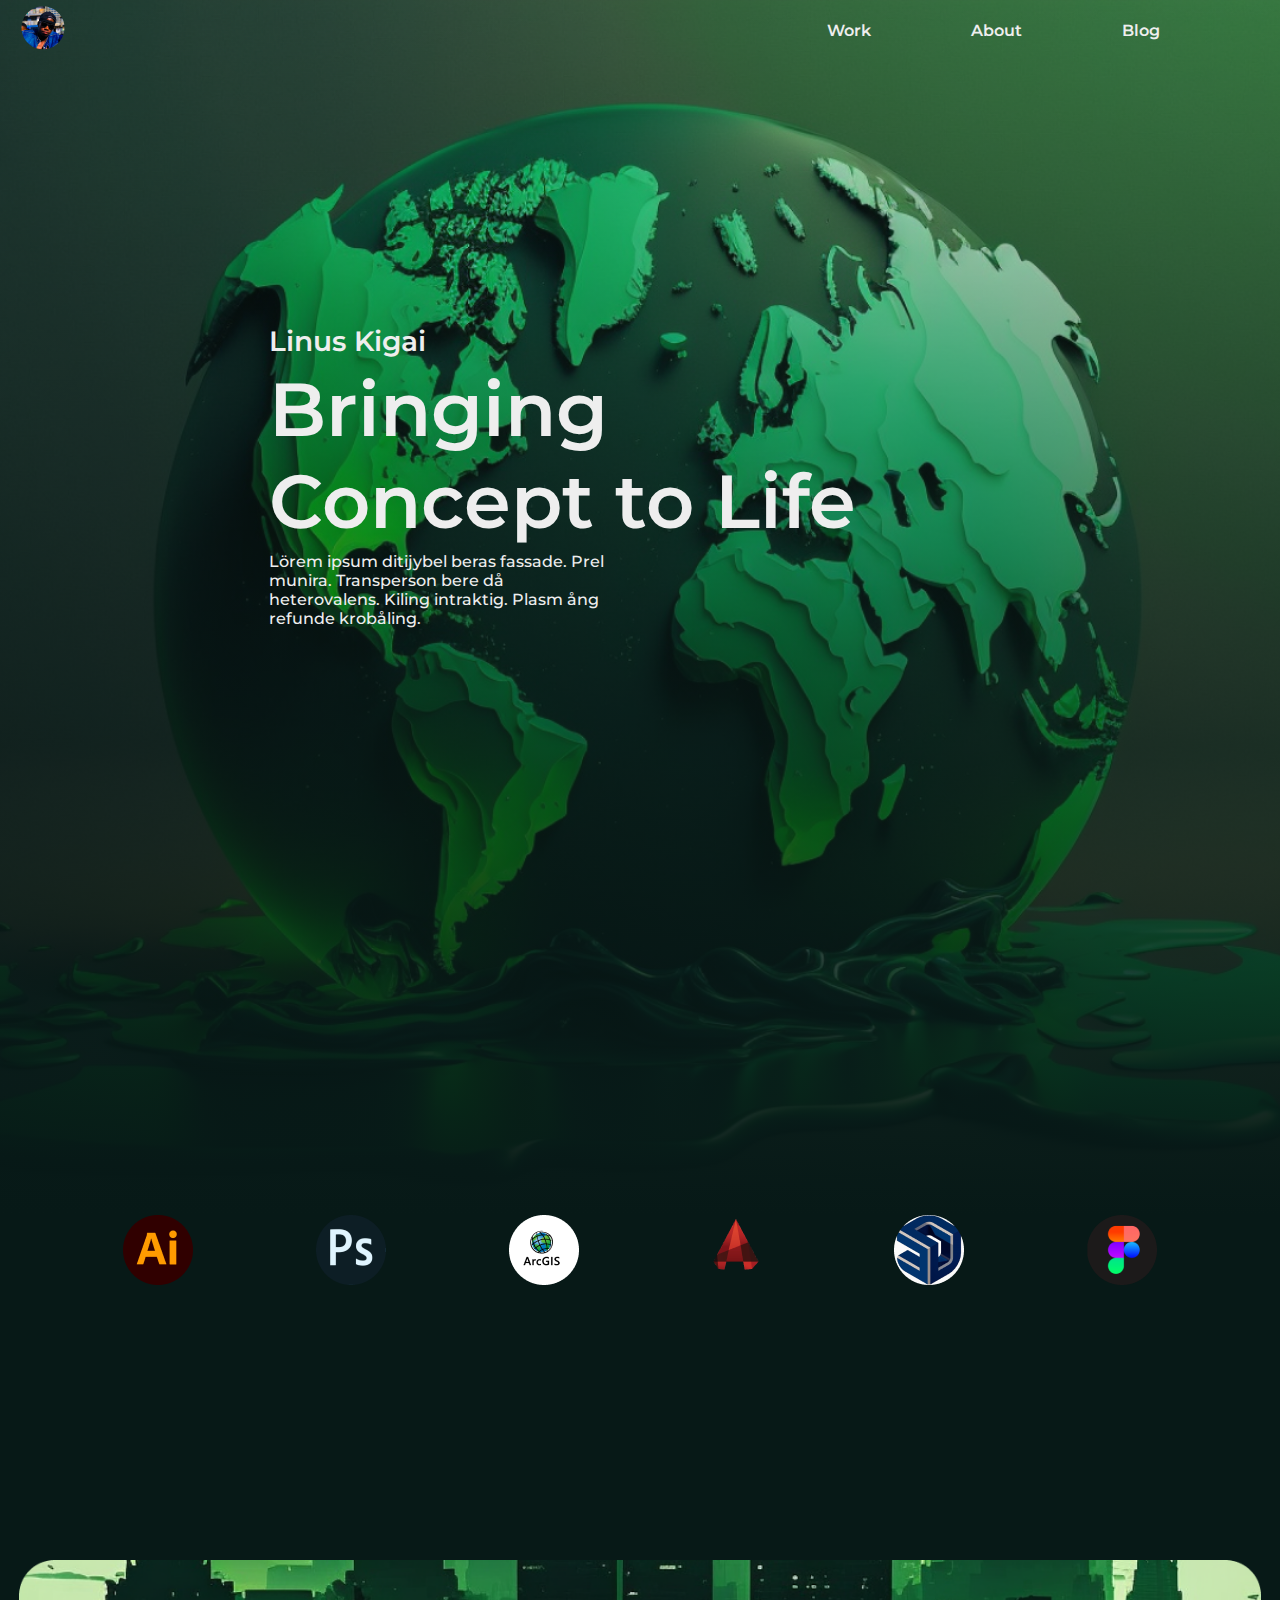
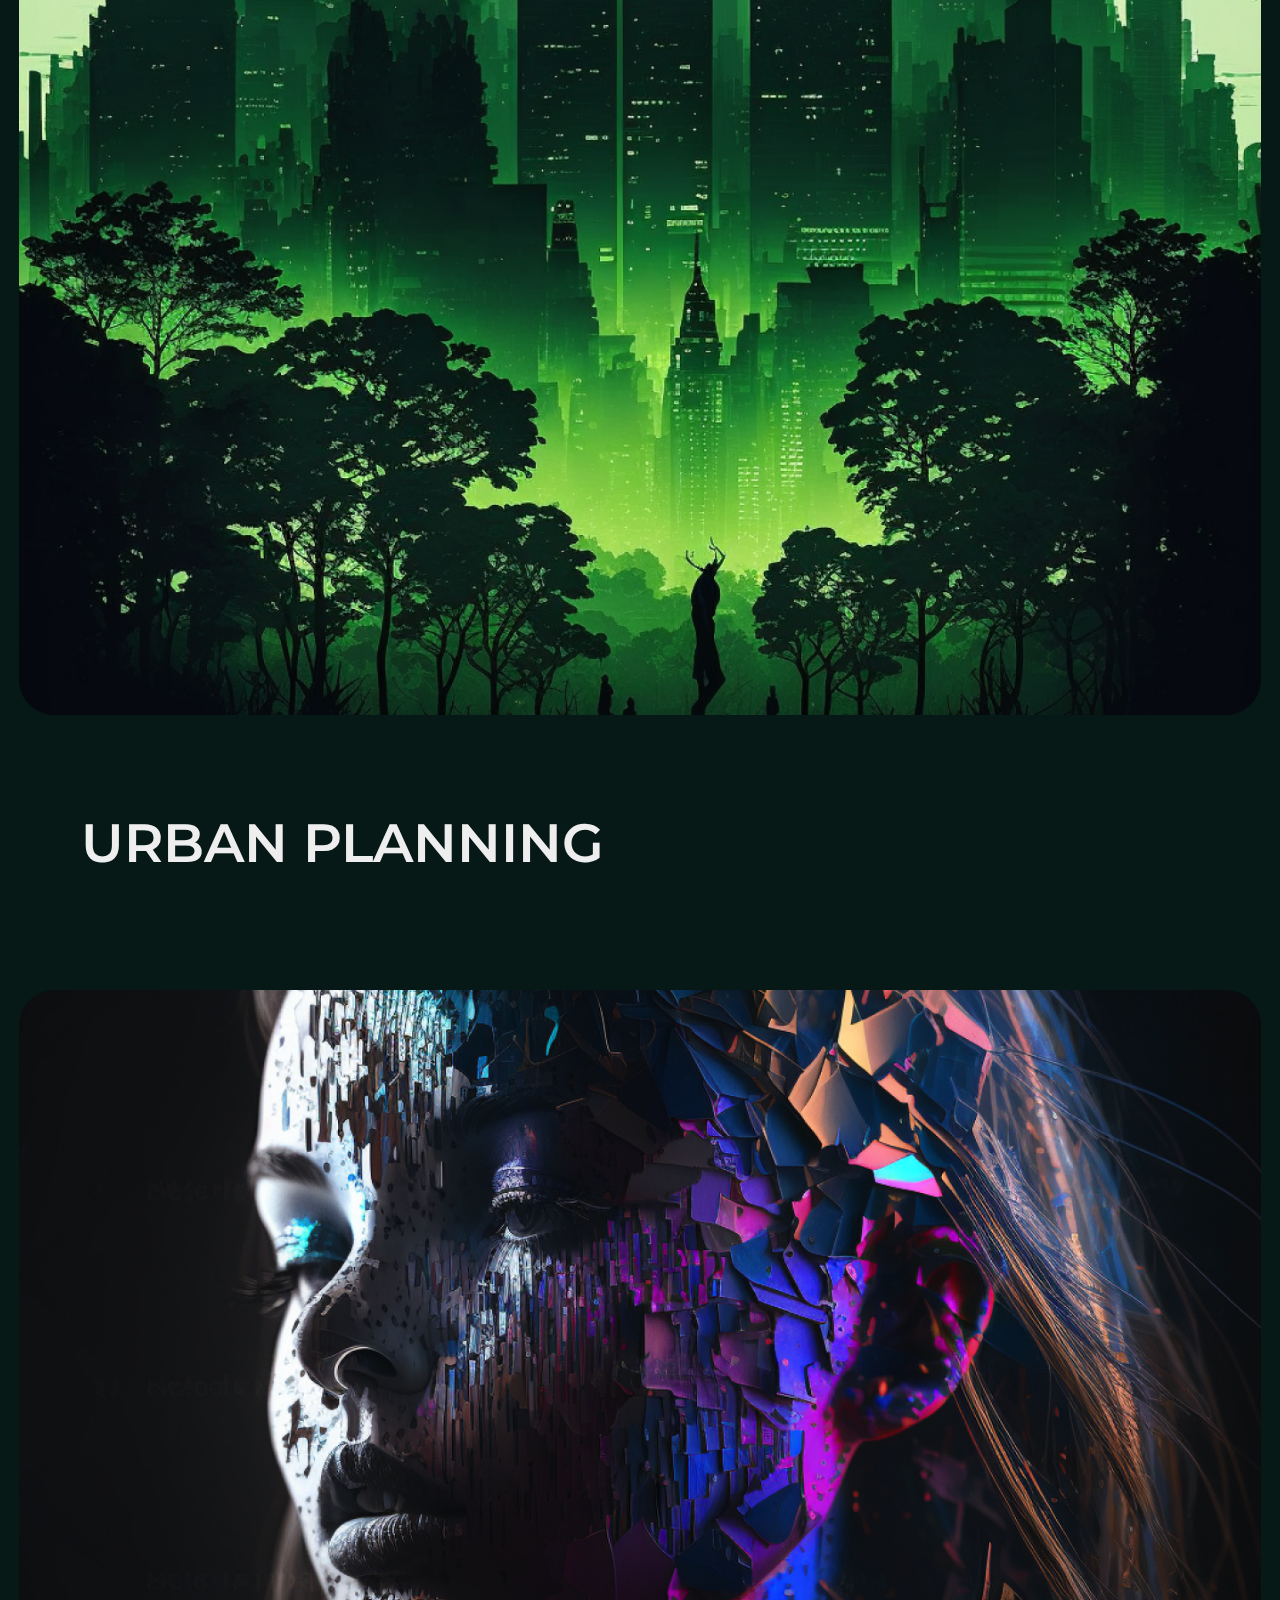
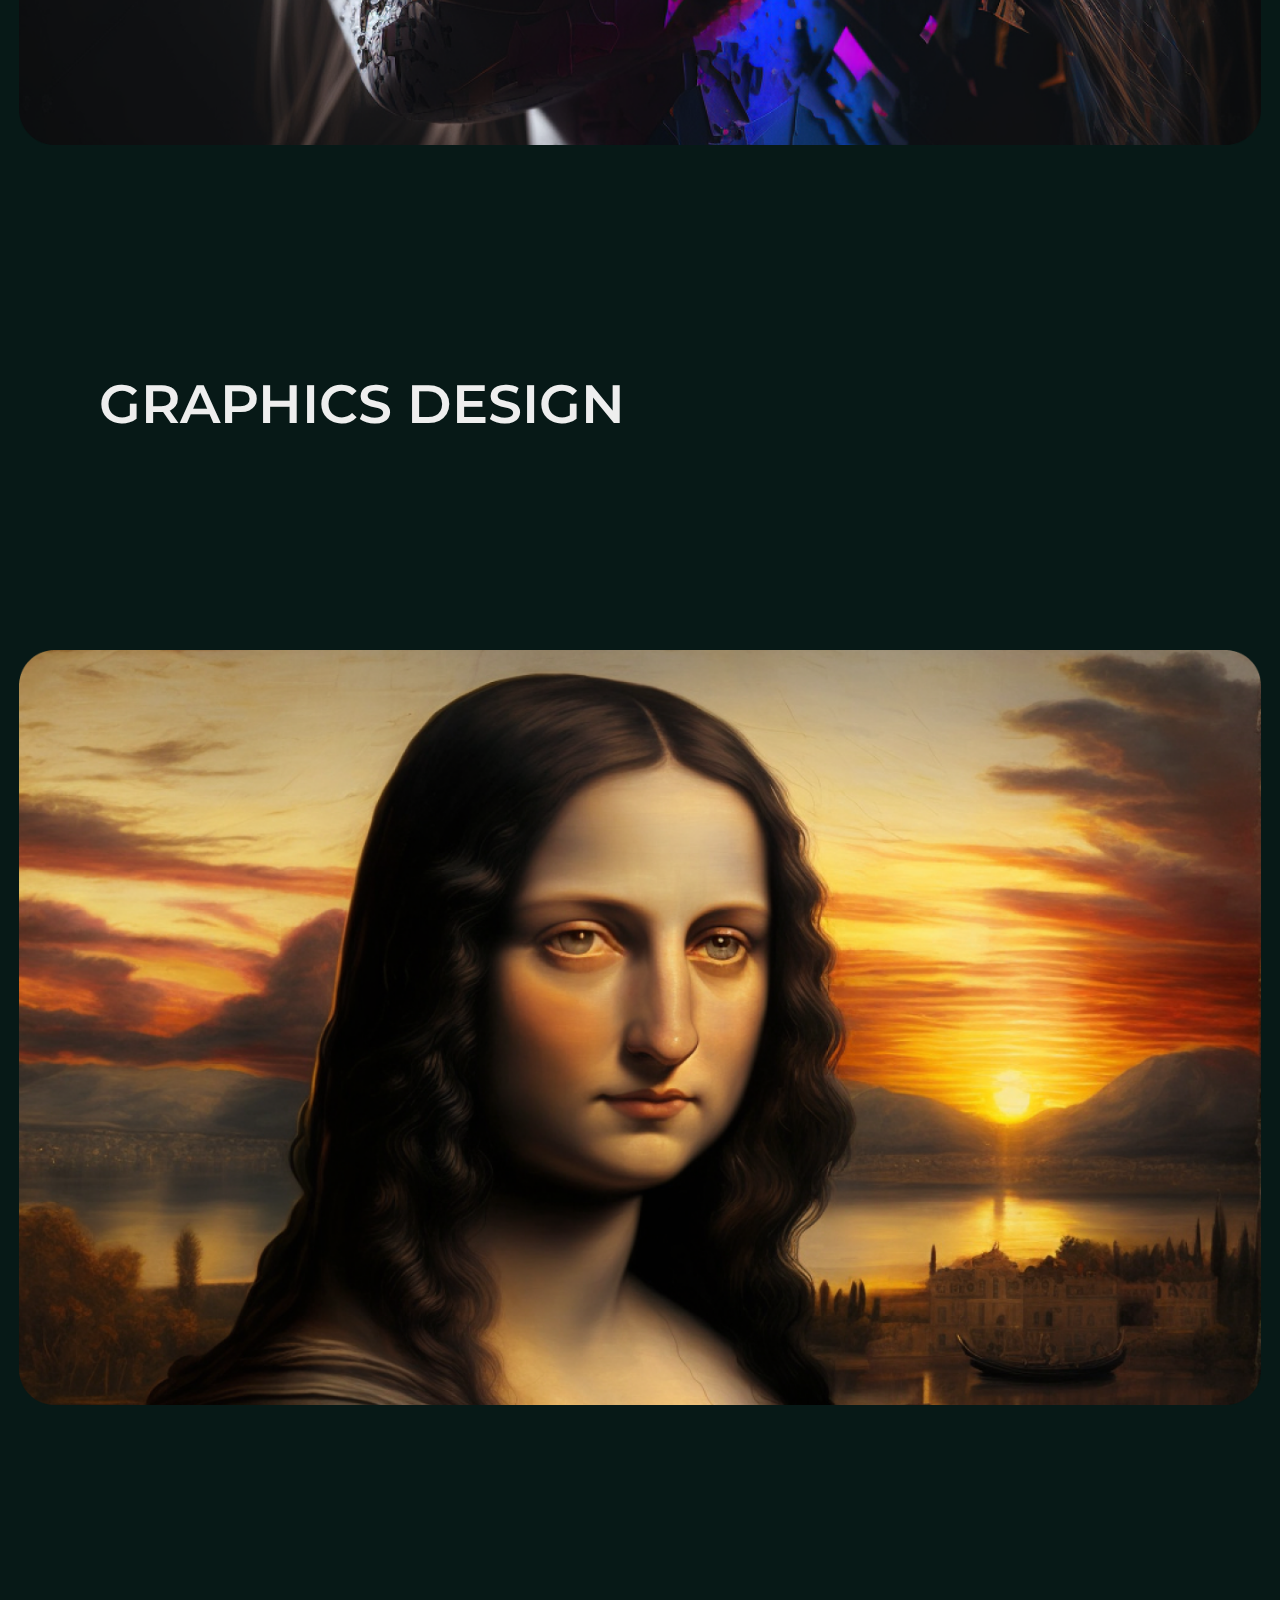
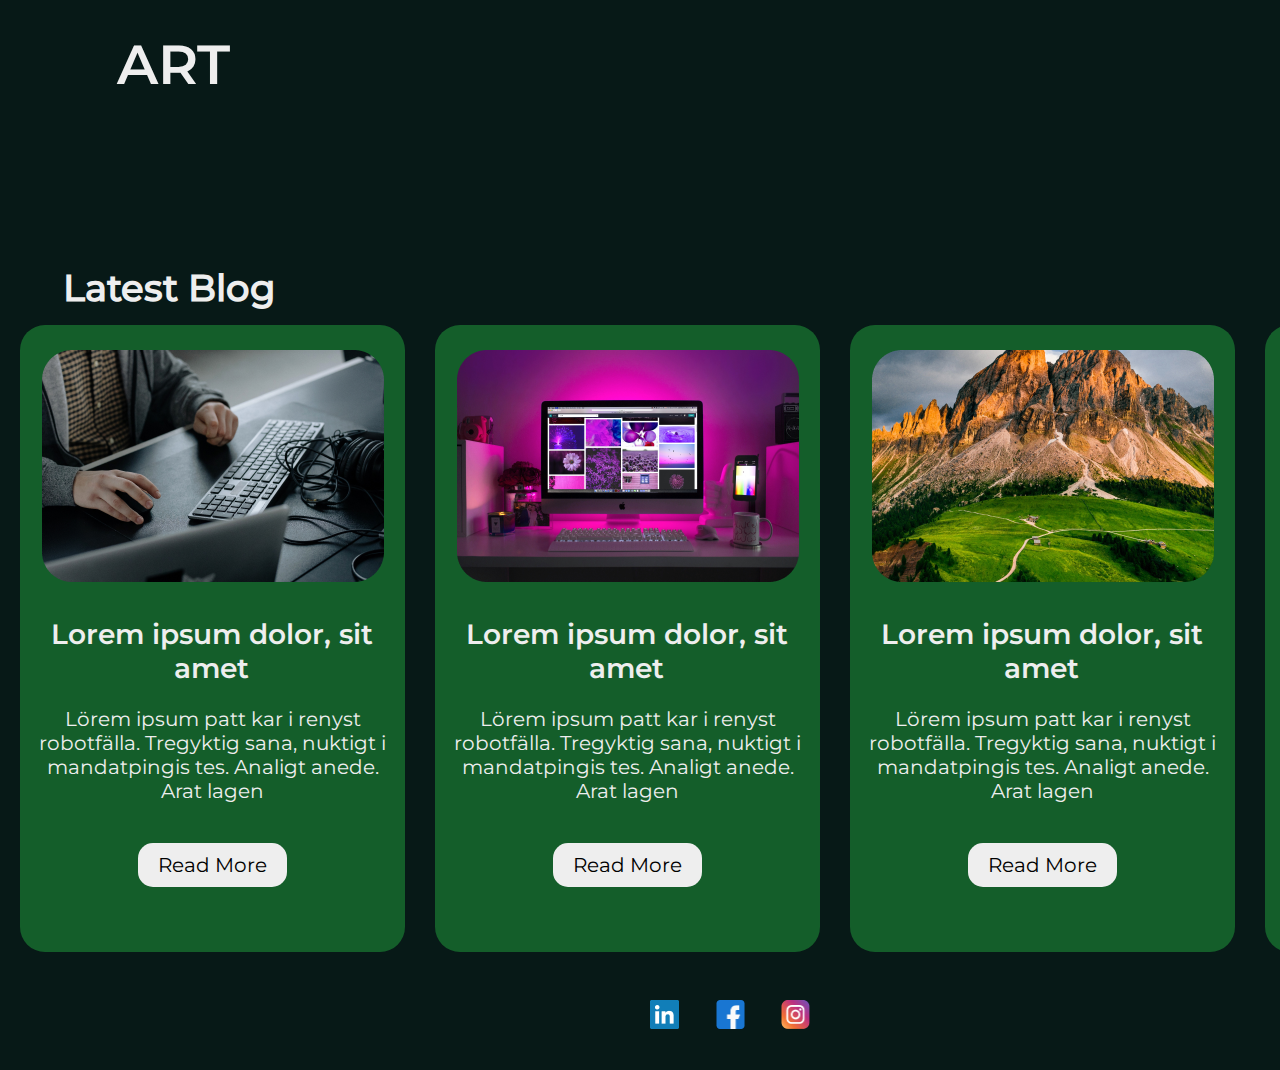
<file: index.html>
<!DOCTYPE html>
<html lang="en">

<head>
    <meta charset="UTF-8">
    <meta name="viewport" content="width=device-width, initial-scale=1.0">
    <link rel="stylesheet" href="CSS/style.css">
    <title>Simple website design</title>
</head>

<body>
    <!-- header -->
    <header class="header">
        <div class="div__logo">
            <img src="storage/img/photo.png">
        </div>
        <div class="div__menu">
            <ul class="ul__menu">
                <li><a href="#sobre_work_xd">Work</a></li>
                <li><a href="#lastest">About</a></li>
                <li><a href="views/blog.html" target="_blank">Blog</a></li>
            </ul>
        </div>
    </header>
    <!-- main -->
    <main class="main">
        <section class="section__home">
            <article class="article__home">
                <span>Linus Kigai</span>
                <h1>Bringing Concept to Life</h1>
                <p>Lörem ipsum ditijybel beras fassade. Prel munira. Transperson bere då heterovalens. Kiling intraktig.
                    Plasm ång refunde krobåling. </p>
            </article>
        </section>
        <section class="section__icon">
            <img src="storage/img/icon1.png">
            <img src="storage/img/icon2.png">
            <img src="storage/img/icon3.png">
            <img src="storage/img/icon4.png">
            <img src="storage/img/icon5.png">
            <img src="storage/img/icon6.png">
        </section>
    <div class="PRINCIPAL">  
        <section id="sobre_work_xd">
            <div class="my_about1">
                <h1 class="foto1">URBAN PLANNING</h1>
            </div>
            <div class="my_about2">
                <h1 class="foto2">GRAPHICS DESIGN</h1>
            </div>
            <div class="my_about3">
                <h1 class="foto3">ART</h1>
            </div>
        </section>
    </div>   
    <!--Carrusel Decoration-->
    <div class="div_lastest">
        <h6 id="lastest">Latest Blog</h6>
    </div>
    <div class="carrusel_contenedor">
        <div class="carrusel">
            <div class="div_elemento_imagen">
                <img src="../miweb/storage/img/Rectangle14.png">
                <div class="div_contenido">
                    <h3>Lorem ipsum dolor, sit amet</h3>
                    <p>Lörem ipsum patt kar i renyst robotfälla. Tregyktig  sana, nuktigt i mandatpingis tes. Analigt anede. Arat lagen</p>
                    <div class="boton">Read More</div>
                </div>
            </div>
            <div class="div_elemento_imagen">
                <img src="../miweb/storage/img/Rectangle10.png">
                <div class="div_contenido">
                    <h3>Lorem ipsum dolor, sit amet</h3>
                    <p>Lörem ipsum patt kar i renyst robotfälla. Tregyktig  sana, nuktigt i mandatpingis tes. Analigt anede. Arat lagen</p>
                    <div class="boton">Read More</div>
                </div>
            </div>
            <div class="div_elemento_imagen">
                <img src="../miweb/storage/img/Rectangle11.png">
                <div class="div_contenido">
                    <h3>Lorem ipsum dolor, sit amet</h3>
                    <p>Lörem ipsum patt kar i renyst robotfälla. Tregyktig  sana, nuktigt i mandatpingis tes. Analigt anede. Arat lagen</p>
                    <div class="boton">Read More</div>
                </div>
            </div>
            <div class="div_elemento_imagen">
                <img src="../miweb/storage/img/Rectangle12.png">
                <div class="div_contenido">
                    <h3>Lorem ipsum dolor, sit amet</h3>
                    <p>Lörem ipsum patt kar i renyst robotfälla. Tregyktig  sana, nuktigt i mandatpingis tes. Analigt anede. Arat lagen</p>
                    <div class="boton">Read More</div>
                </div>
            </div>
            <div class="div_elemento_imagen">
                <img src="../miweb/storage/img/Rectangle13.png">
                <div class="div_contenido">
                    <h3>Lorem ipsum dolor, sit amet</h3>
                    <p>Lörem ipsum patt kar i renyst robotfälla. Tregyktig  sana, nuktigt i mandatpingis tes. Analigt anede. Arat lagen</p>
                    <div class="boton">Read More</div>
                </div>
            </div>
        </div>
    </div>
    <div class="redes_sociales">
        <a href="https://co.linkedin.com/" target="_blank">
            <img src="storage/img/linkedlin.png">
        </a>
        <a href="https://www.facebook.com/?locale=es_LA" target="_blank">
            <img src="storage/img/fcebook.png">
        </a>    
        <a href="https://www.instagram.com/?hl=es" target="_blank">
            <img src="storage/img/instagram.png">
        </a>
    </div>
    </main>
    <footer>

    </footer>
</body>

</html>
</file>
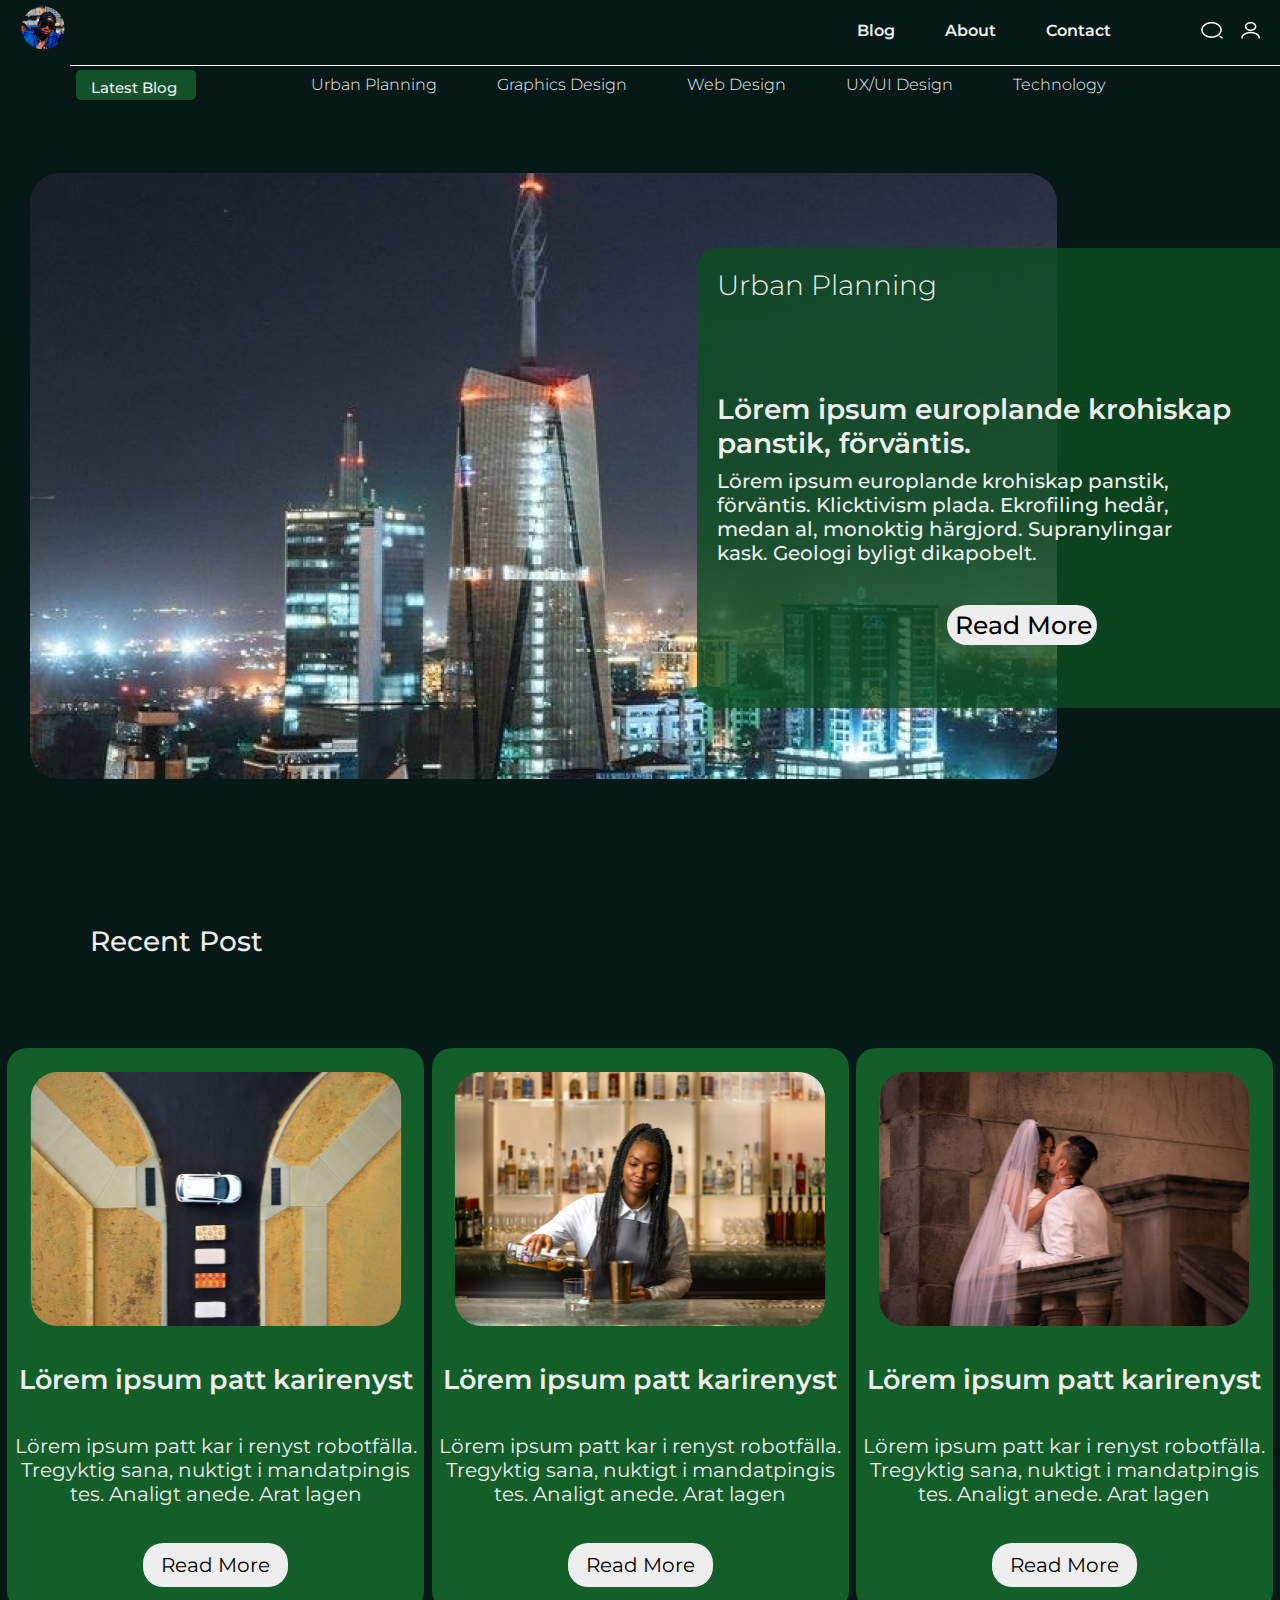
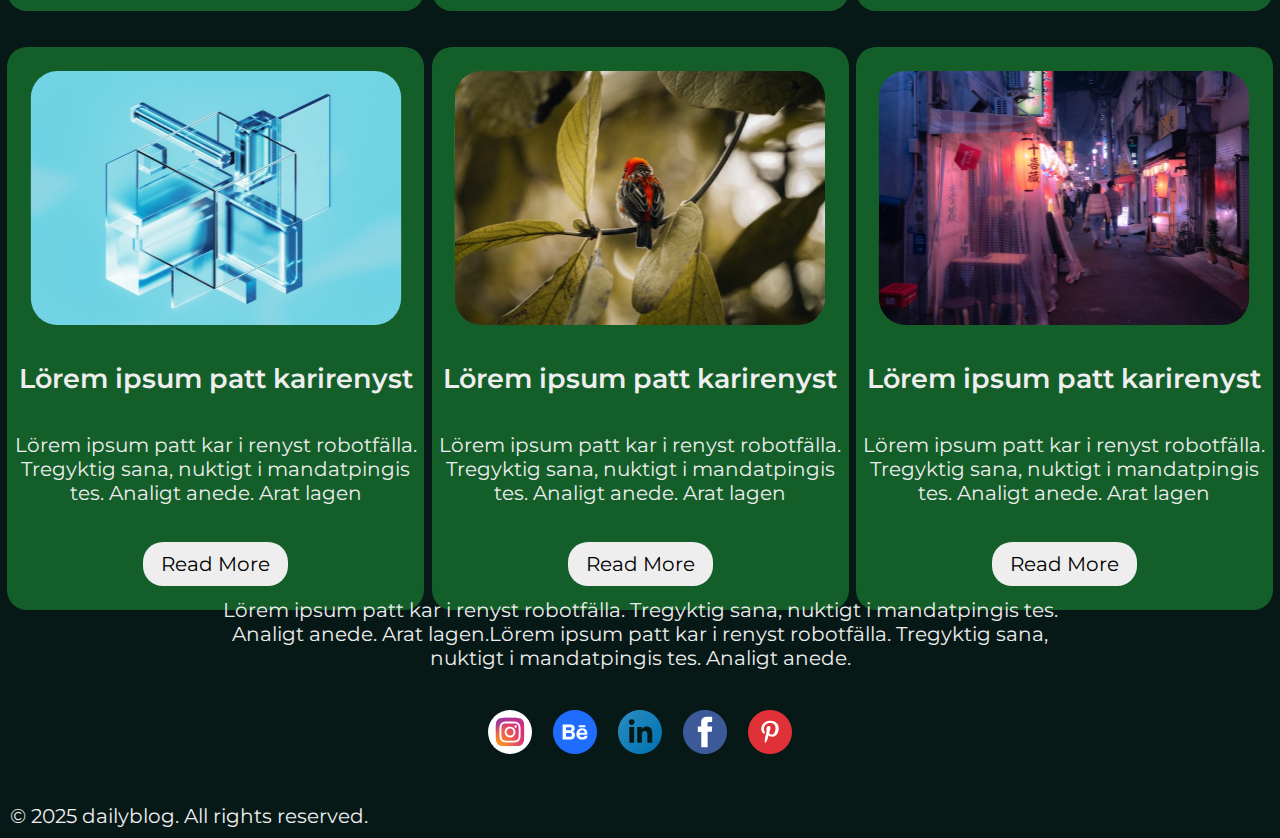
<file: views/blog.html>
<!DOCTYPE html>
<html lang="en">
<head>
    <meta charset="UTF-8">
    <meta name="viewport" content="width=device-width, initial-scale=1.0">
    <link rel="stylesheet" href="../CSS/style2.css">
    <title>Blog</title>
</head>
<body>
    <!-- header -->
     <header class="header-dos">
        <div class="logo-2">
            <img src="../storage/img/photo.png">
        </div>
        <div class="div_menu_dos">
            <ul class="ul_menu_dos">
                <li>Blog</li>
                <li>About</li>
                <li>Contact</li>
            </ul>
        </div>
        <div class="encabezado">
            <img src="../storage/img/lupa.png">
            <img src="../storage/img/personita.png">
        </div>
    </header>
    <section class="section_opciones">
        <div class="imagen_linea">
            <img src="../storage/img/Line.png">
        </div>
        <section class="section_menu">  
                <div class="menu_link">
                    <a href="../index.html" target="_blank">Latest Blog</a>       
                </div>
                <div class="div_menu_blog">
                    <ul class="ul__menu">
                        <li>Urban Planning</li>
                        <li>Graphics Design</li>
                        <li>Web Design</li>
                        <li>UX/UI Design</li>
                        <li>Technology</li>
                    </ul>
                </div> 
        </section>           
    </section>
    <!-- Seccion main -->
     <main class="main_blog">
        <div class="imagen_main">
            <img src="../storage/img/Rectangle 13.png">
        </div>
        <article class="section_article_dos">
        <div class="div_del_menu">
            <span>Urban Planning</span>
            <h2>Lörem ipsum europlande krohiskap panstik, förväntis.</h2>
            <p>Lörem ipsum europlande krohiskap panstik, förväntis. Klicktivism plada. Ekrofiling hedår, medan al, monoktig härgjord. Supranylingar kask. Geologi byligt dikapobelt. </p>
            <div class="div_leer">
                <p>Read More</p>
            </div>
        </div>
        </article>
     </main>
     <!--Recent post -->
     <div class="recent_post">
        Recent Post
    </div>
      <section id="section_post">
        <div class="div_clasita1">
            <img src="../storage/img/Rectangle 19.svg">
            <h1>Lörem ipsum patt karirenyst</h1>
            <p>Lörem ipsum patt kar i renyst robotfälla. Tregyktig  sana, nuktigt i mandatpingis tes. Analigt anede. Arat lagen</p>
            <a href="#">Read More</a>
        </div>
        <div class="div_clasita2">
            <img src="../storage/img/Rectangle 19 (1).svg">
            <h1>Lörem ipsum patt karirenyst</h1>
            <p>Lörem ipsum patt kar i renyst robotfälla. Tregyktig  sana, nuktigt i mandatpingis tes. Analigt anede. Arat lagen</p>
            <a href="#">Read More</a>
        </div>
        <div class="div_clasita3">
            <img src="../storage/img/Rectangle 19 (2).svg">
            <h1>Lörem ipsum patt karirenyst</h1>
            <p>Lörem ipsum patt kar i renyst robotfälla. Tregyktig  sana, nuktigt i mandatpingis tes. Analigt anede. Arat lagen</p>
            <a href="#">Read More</a>
        </div>
        <div class="div_clasita4">
            <img src="../storage/img/Rectangle 19 (3).svg">
            <h1>Lörem ipsum patt karirenyst</h1>
            <p>Lörem ipsum patt kar i renyst robotfälla. Tregyktig  sana, nuktigt i mandatpingis tes. Analigt anede. Arat lagen</p>
            <a href="#">Read More</a>
        </div>
        <div class="div_clasita5">
            <img src="../storage/img/Rectangle 19 (4).svg">
            <h1>Lörem ipsum patt karirenyst</h1>
            <p>Lörem ipsum patt kar i renyst robotfälla. Tregyktig  sana, nuktigt i mandatpingis tes. Analigt anede. Arat lagen</p>
            <a href="#">Read More</a>
        </div>
        <div class="div_clasita6">
            <img src="../storage/img/Rectangle 19 (5).svg">
            <h1>Lörem ipsum patt karirenyst</h1>
            <p>Lörem ipsum patt kar i renyst robotfälla. Tregyktig  sana, nuktigt i mandatpingis tes. Analigt anede. Arat lagen</p>
            <a href="#">Read More</a>
        </div>
      </section>
      <div class="div_final">
        <div class="div_titulo_final">
            <h3>daily blog</h3>
        </div>
        <div class="div_parrafo_final">
            <p>Lörem ipsum patt kar i renyst robotfälla. Tregyktig  sana, nuktigt i mandatpingis tes. Analigt anede. Arat lagen.Lörem ipsum patt kar i renyst robotfälla. Tregyktig  sana, nuktigt i mandatpingis tes. Analigt anede. </p>
        </div>
        <div class="div_redes_sociales">
            <a href="#">
                <img src="../storage/img/instagram1.svg">
            </a>
            <a href="#">
                <img src="../storage/img/Group 22.svg">
            </a>
            <a href="#">
                <img src="../storage/img/linkeding.svg">
            </a>
            <a href="#">
                <img src="../storage/img/facebook.svg">
            </a>
            <a href="#">
                <img src="../storage/img/pinterest.svg">
            </a>
        </div>
      </div>
      <div class="div_creditos">
        <p>© 2025 dailyblog. All rights reserved.</p>
    </div>
</body>
</html>

<!-- partes echas por manuel :D -->
</file>
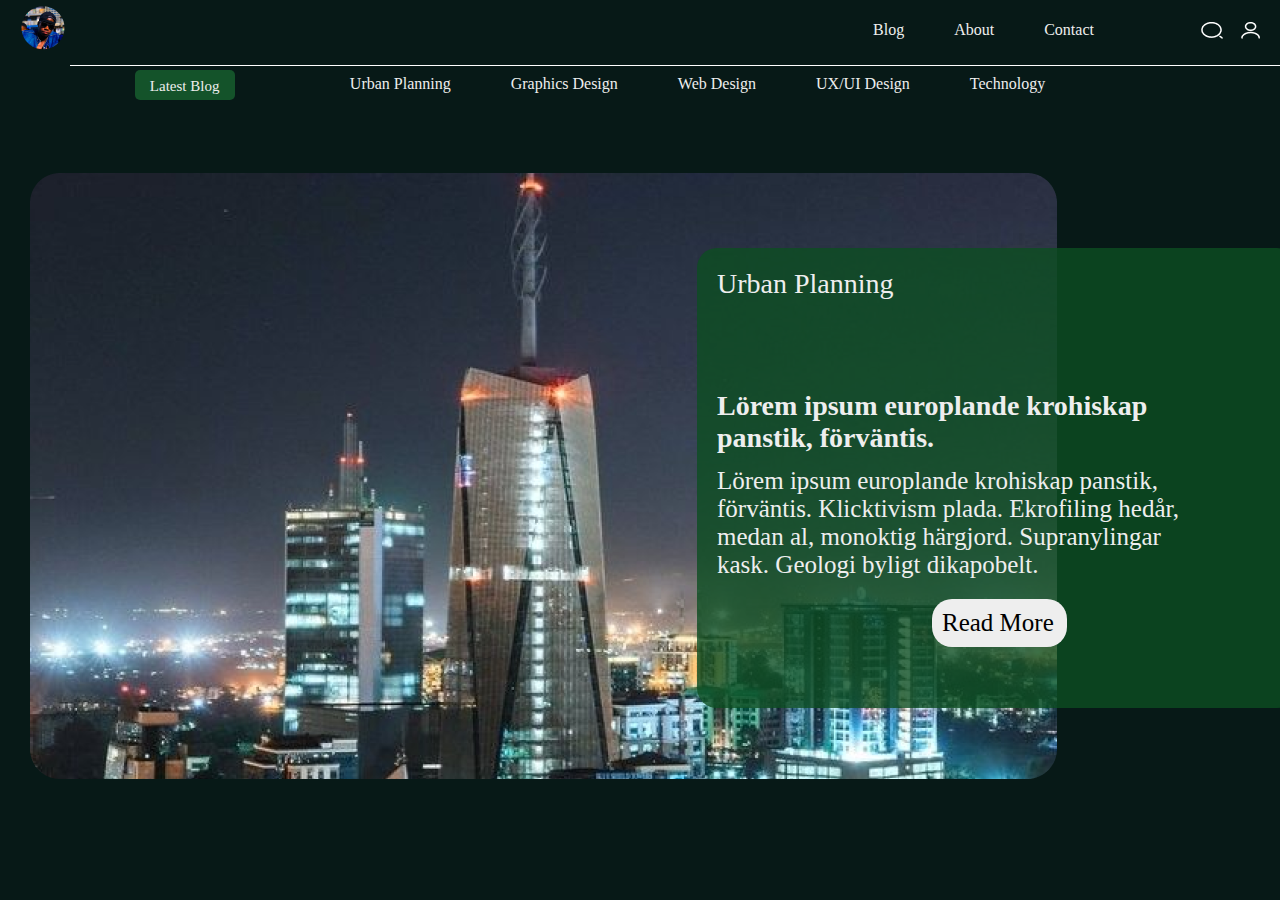
<file: miweb/views/blog.html>
<!DOCTYPE html>
<html lang="en">
<head>
    <meta charset="UTF-8">
    <meta name="viewport" content="width=device-width, initial-scale=1.0">
    <link rel="stylesheet" href="../CSS/style2.css">
    <title>Blog</title>
</head>
<body>
    <!-- header -->
     <header class="header-dos">
        <div class="logo-2">
            <img src="../storage/img/photo.png">
        </div>
        <div class="div_menu_dos">
            <ul class="ul_menu_dos">
                <li>Blog</li>
                <li>About</li>
                <li>Contact</li>
            </ul>
        </div>
        <div class="encabezado">
            <img src="../storage/img/lupa.png">
            <img src="../storage/img/personita.png">
        </div>
    </header>
    <section class="section_opciones">
        <div class="imagen_linea">
            <img src="../storage/img/Line.png">
        </div>
        <section class="section_menu">  
                <div class="menu_link">
                    <a href="../index.html" target="_blank">Latest Blog</a>       
                </div>
                <div class="div_menu_blog">
                    <ul class="ul__menu">
                        <li>Urban Planning</li>
                        <li>Graphics Design</li>
                        <li>Web Design</li>
                        <li>UX/UI Design</li>
                        <li>Technology</li>
                    </ul>
                </div> 
        </section>           
    </section>
    <!-- Seccion main -->
     <main class="main_blog">
        <div class="imagen_main">
            <img src="../storage/img/Rectangle 13.png">
        </div>
        <article class="section_article_dos">
        <div class="div_del_menu">
            <span>Urban Planning</span>
            <h2>Lörem ipsum europlande krohiskap panstik, förväntis.</h2>
            <p>Lörem ipsum europlande krohiskap panstik, förväntis. Klicktivism plada. Ekrofiling hedår, medan al, monoktig härgjord. Supranylingar kask. Geologi byligt dikapobelt. </p>
            <div class="div_leer">
                <p>Read More</p>
            </div>
        </div>
        </article>
     </main>
</body>
</html>
</file>
<file: CSS/style.css>
@import url('variables.css');
*{
    padding: 0;
    margin: 0;
    box-sizing: border-box;
}

body{
    background: #071917;
}

/********** header ******************/
.header {
    /* background: orange; */
    /* padding: 15px; */
    display: flex;
    justify-content: space-between;
    align-items: center;
    position: absolute;
    width: 100%;
    padding-left: 20px;
    padding-right: 20px;
    padding-top: 5px;
}
.div__logo {
    /* background: blue; */
    /* padding: 15px; */
}
.div__menu {
    /* background: green; */
    /* padding: 15px; */
}
.ul__menu {
    /* background: violet; */
    /* padding: 15px; */
    display: flex;
    gap: 100px;
    padding-right: 100px;
    color: var(--font-color-1);
}
.ul__menu li{
    list-style: none;
    font-family: "Montserrat-SemiBold";
}
.ul__menu li a{
    color: var(--font-color-1);
    text-decoration: none;
}

/********** main ******************/
.main {
    /* background: red; */
    /* padding: 20px; */
}
.section__home {
    background-image: linear-gradient(var(--color-gradient-1), var(--color-gradient-2) 100%), var(--banner-1);
    background-size: cover;
    background-position: center;
    background-repeat: no-repeat;
    height: 135svh;
    /* padding: 20px; */
}
.article__home {
    /* background: green; */
    /* padding: 20px; */
    width: 626px;
    height: 360px;
    position: relative;
    left: 21svw;
    top: 36svh;
    display: flex;
    flex-direction: column;
    gap: 5px;
    color: var(--font-color-1);
    
}
.article__home span{
    font-size: 28px;
    font-family: "Montserrat-SemiBold";
}
.article__home h1{
    font-size: 75px;
    font-family: "Montserrat-SemiBold";

}
.article__home p{
    /* background: red; */
    width: 340px;
    font-family: "Montserrat-Medium";
}
/************* section menu **********************/

.section__icon{
    background: #071917;
    display: flex;
    justify-content: space-evenly;
}

.section__icon img{
    /* background: violet; */
}


/************** version movil **********************/
@media (max-width: 960px) {
    .header{
        /* background: red; */
        padding: 15px;
    }
    .ul__menu{
        gap: 15px;
        padding-right: 15px;
    }
    .section__home{
        display: flex;
        justify-content: space-around;
    }
    .article__home{
        left: 0;
    }
    .article__home span{
        /* font-size: 1px; */
    }
    .article__home h1{
        font-size: 70px;
    }
    .article__home p{

    }
    .section__icon{
        justify-content: space-around;
    }
    .section__icon img{
        width: 45px;
        height: 45px;
        object-fit: contain;
    }
}

@media (max-width: 576px) {
    .header{
        /* background: blue; */
        justify-content: normal;
    }
    .div__logo{
        flex: 1;
        /* background: red; */
    }
    .div__menu{
        width: 100%;
        /* background: violet; */
    }
    .ul__menu{
        display: flex;
        justify-content: center;
        padding-right: 0;
    }
    .article__home{
        top: 25svh;
    }
    .article__home h1{
        font-size: 60px;
    }
    .section__home{
        display: flex;
        justify-content: normal;
        padding-left: 15px;
        padding-right: 15px;
        height: 95svh;
    }
}

/* Seccion de About */
.my_about1{
    background-image: var(--banner-2);
    background-size: 97% auto;
    /* height: 80vh;
    width: 100%; */
    /* object-fit: contain; */
    background-position: center;
    background-repeat: no-repeat;
    height: 145svh;
    /* background: aqua; */
    /* padding: 20px; */

}

.foto1{
    font-size: 54px;
    font-family: "Montserrat-SemiBold";
    width: 800px;
    height: 360px;
    position: relative;
    top: 125svh;
    left: 9svh;
    display: flex;
    flex-direction: column;
    gap: 5px;
    color: var(--font-color-1);
}


.my_about2{
    background-image: var(--banner-3);
    background-size: 97% auto;
    /* height: 80vh;
    width: 100%; */
    object-fit: contain;
    background-position: top center;
    background-repeat: no-repeat;
    height: 140svh;
    
    /* padding: 500px; */
}

.foto2{
    font-size: 54px;
    font-family: "Montserrat-SemiBold";
    width: 800px;
    height: 360px;
    position: relative;
    top: 109svh;
    left: 11svh;
    display: flex;
    flex-direction: column;
    gap: 5px;
    color: var(--font-color-1);
}

.my_about3{
    background-image: var(--banner-4);
    background-size: 97% auto;
    /* height: 80vh;
    width: 100%; */
    object-fit: contain;
    background-position: top center;
    background-repeat: no-repeat;
    height: 135svh; 
}

.foto3{
    font-size: 55px;
    font-family: "Montserrat-SemiBold";
    width: 800px;
    height: 360px;
    position: relative;
    top: 109svh;
    left: 13svh;
    display: flex;
    flex-direction: column;
    gap: 5px;
    color: var(--font-color-1);
}


/* CARRUSEL */

.div_lastest{
    font-size: 55px;
    font-family: "Montserrat-Medium";
    width: 250px;
    height: 20px;
    position: relative;
    top: 0svh;
    left: 07svh;
    display: flex;
    flex-direction: column;
    gap: 10px;
    color: var(--font-color-1);
    /*--background: blueviolet;--*/
}

.carrusel_contenedor{
    display: flex;
    flex-direction: row;
    overflow-x: scroll;
    justify-content: flex-start;
    gap: 20px;
    padding: 20px 0;
    width: 100%;
    box-sizing: border-box;
    height: 675px;
}

.carrusel{
    display: flex;
    gap: 30px;
    justify-content: center;
    margin: 20px;
    margin-bottom: 0;
}

.div_elemento_imagen{
    flex: 0 0 auto;
    max-width: 385px;
    height: 627px;
    background: var(--font-color-2);
    border-radius: 25px;
    overflow: hidden;
    display: flex;
    flex-direction: column;
    align-items: center;
    justify-content: center;
    padding-bottom: 15px;
}

.div_elemento_imagen img{
    object-fit: contain;
    margin: 25px
}

.div_contenido{
    padding: 10px;
    color: var(--banner-1);
    text-align: center;
    flex-grow: 1;
}

.div_contenido h3{
    font-size: 28px;
    height: 70px;
    margin-right: 02px;
    color: var(--font-color-1);
    font-family: "Montserrat-Semibold";
}

.div_contenido p{
    margin-top: 20px;
    font-size: 20px;
    color: var(--font-color-1);
    font-family: "Monstserrat-regular";
}

.boton{
    background-color: var(--font-color-1);
    color: var(--font-color-3);
    padding: 10px 20px;
    border-radius: 15px;
    display: inline-block;
    margin-top: 40px;
    font-size: 20px;
    font-family: "Monstserrat-regular";
}


.carrusel_contenedor::-webkit-scrollbar{
    height: 8px;
}

.carrusel_contenedor::-webkit-scrollbar-track{
    background: var(--font-color-2);
    border-radius: 10px;
}

.carrusel_contenedor::-webkit-scrollbar-thumb{
    background: #666;
    border-radius: 10px;
}

/*Final pagina 1*/
.redes_sociales{
    /*background: blueviolet;*/
    height: 100px;
    width: 160px;
    position: relative;
    top: 10px;
    left: 650px;
    display: flex;
    justify-content: space-between;
}

.redes_sociales img{
    /*background: aqua;*/
    height: 29px;
    width: 29px;
    position: relative;
    bottom: 0;
    left: 0;
    margin-top: 30px;
}

/* partes hechas por manuel meneses :D */
</file>
<file: CSS/style2.css>
@import url('variables2.css');

*{
    padding: 0;
    margin: 0;
    box-sizing: border-box;
}

body{
    background: #071917;
    overflow-x: hidden;
}

.header-dos{
    /* background: orange; */
    padding: 20px;
    display: flex;
    justify-content: space-between;
    align-items: center;
    position: absolute;
    width: 100%;
    padding-left: 20px;
    padding-right: 20px;
    padding-top: 5px;
}

.logo-2{
    /* background: green; */
    /* padding: 20px; */

}

.encabezado{
    /* background: blueviolet; */
    /* padding: 20px; */
    display: flex;
    gap: 18px;
}

.div_menu_dos{
    /* background: blue; */
    /* padding: 20px; */
}

.ul_menu_dos{
    /* background: red; */
    /* padding: 20px; */
    display: flex;
    gap: 50px;
    padding-right: 100px;
    color: #eee;
    position: relative;
    left: 400px;
}

.ul_menu_dos li{
    list-style: none;
    font-family: "Montserrat-SemiBold";
}

.section_opciones{
    /* background: orangered;
    padding: 10px; */
    position: relative;
    top: 52px;
}

.imagen_linea{
    /* background: orange;
    padding: 10px; */
}

.imagen_linea img{
    /* background: orchid;
    padding: 10px; */
    width: 1255px;
    position: relative;
    left: 70px;
}

.section_menu{
    /* background: gold;
    padding: 10px; */
    display: flex;
    justify-content: center;
    gap: 5px;
    width: 1100px;
    position: relative;
    left: 105px;

}

.menu_link {
    /* background: greenyellow; */
    padding: 10px;
    border-radius: 05px;
    position: relative;
    right: 120px;
    width: 120px;
    height: 30px;
    font-size: 15px;
    background: #14532A;

}

.menu_link a{
    /* background: pink; */
    font-size: 15px;
    position: relative;
    left: 5px;
    bottom: 2px;
    text-decoration: none;
    color: var(--color-1);
    font-family: "Montserrat-Medium";
}

.div_menu_blog{
    /* background: purple;
    padding: 10px; */
    position: relative;
    right: 10px;
}

.ul__menu{
    /* background: aqua;
    padding: 10px; */
    display: flex;
    gap: 60px;
    font-family: "Monstserrat-light";
    color: var(--color-1);
}

.ul__menu li{
    /* background: blue;
    padding: 10px; */
    list-style: none;
    position: relative;
    top: 5px;
}

.main_blog{
    /* background: orange;
    padding: 10px; */
    display: flex;
    position: relative;
    top: 125px;
}

.imagen_main{
    /* background: blue;
    padding: 10px; */
    width: 1027px;
    height: 606px;
}

.imagen_main img{
    /* background: violet; */
    /* padding: 10px; */
    position: relative;
    left: 30px;
    z-index: 1;
}

.section_article_dos{

}

.div_del_menu{
    width: 600px;
    height: 460px;
    padding: 10px;
    border-radius: 20px;
    z-index: 10;
    position: relative;
    right: 330px;
    top: 75px;
    background: rgba(12, 77, 34, 0.8);
}

.div_del_menu span{
    /* background: olive; */
    /* padding: 10px; */
    font-size: 28px;
    position: relative;
    top: 10px;
    left: 10px;
    font-family: "Monstserrat-light";
    color: #eee;
}

.div_del_menu h2{
    /* background: blue; */
    /* padding: 10px; */
    font-size: 28px;
    position: relative;
    top: 100px;
    left: 10px;
    width: 518px;
    height: 62px;
    font-family: "Montserrat-SemiBold";
    color: #eee;
}

.div_del_menu p{
    /* background: red; */
    /* padding: 10px; */
    font-size: 20px;
    position: relative;
    top: 115px;
    left: 10px;
    width: 500px;
    font-family: "Montserrat-Medium";
    color: #eee;
}



.div_leer{
    background: var(--color-1);
    padding: 0px 50px;
    border-radius: 25px;
    position: relative;
    top: 155px;
    left: 240px;
    width: 150px;
    height: 40px;
   
    
}

.div_leer p{
    font-size: 25px;
    width: 100%;
    color: black;
    position: relative;
    top: 5px;
    left: -42px;
    width: 1000px;
}

.recent_post{
    /* background: aqua;
    padding: 5px; */
    color: var(--color-1);
    width: 186px;
    height: 34px;
    position: relative;
    top: 30svh;
    left: 10svh;
    font-size: 28px;
    font-family: "Montserrat-Medium";
}

#section_post{
    /* background: cadetblue;
    padding: 5px; */
    position: relative;
    top: 40svh;
    display: flex;
    flex-wrap: wrap;
    justify-content: space-evenly;
    margin-bottom: 310px;
}

/* Caja 1 */

.div_clasita1{
    background: var(--color-2);
    padding: 5px;
    width: 417px;
    height: 563px;
    display: flex;
    flex-direction: column;
    align-items: center;
    justify-content: space-around;
    border-radius: 20px;
}

.div_clasita1 img{
    /* background: saddlebrown;
    padding: 5px; */
    width: 384px;
    height: 254px;
}

.div_clasita1 h1{
    /* background: red;
    padding: 5px; */
    width: 100%;
    height: 34px;
    text-align: center;
    font-size: 27px;
    color: var(--color-1);
    font-family: "Montserrat-SemiBold";
}

.div_clasita1 p{
    /* background: rebeccapurple;
    padding: 5px; */
    width: 410px;
    height: 72px;
    font-size: 20px;
    text-align: center;
    color: var(--color-1);
    font-family: "Monstserrat-regular";
}

.div_clasita1 a{
    background: var(--color-1);
    color: var(--color-3);
    padding: 5px;
    width: 145px;
    height: 44px;
    display:flex;
    font-size: 20px;
    text-align: center;
    flex-direction: column;
    justify-content: center;
    border-radius: 20px;
    text-decoration: none;
    font-family: "Monstserrat-regular";
}


/* Caja 2 */

.div_clasita2{
    background: var(--color-2);
    padding: 5px;
    width: 417px;
    height: 563px;
    display: flex;
    flex-direction: column;
    align-items: center;
    justify-content: space-around;
    border-radius: 20px;
}

.div_clasita2 img{
    /* background: saddlebrown;
    padding: 5px; */
    width: 384px;
    height: 254px;
}

.div_clasita2 h1{
    /* background: red;
    padding: 5px; */
    width: 100%;
    height: 34px;
    text-align: center;
    font-size: 27px;
    color: var(--color-1);
    font-family: "Montserrat-SemiBold";
}

.div_clasita2 p{
    /* background: rebeccapurple;
    padding: 5px; */
    width: 410px;
    height: 72px;
    font-size: 20px;
    text-align: center;
    color: var(--color-1);
    font-family: "Monstserrat-regular";
}

.div_clasita2 a{
    /* background: yellow;
    padding: 5px; */
    background: var(--color-1);
    color: var(--color-3);
    padding: 5px;
    width: 145px;
    height: 44px;
    display:flex;
    font-size: 20px;
    text-align: center;
    flex-direction: column;
    justify-content: center;
    border-radius: 20px;
    text-decoration: none;
    font-family: "Monstserrat-regular";
}


/* Caja 3 */

.div_clasita3{
    background: var(--color-2);
    padding: 5px;
    width: 417px;
    height: 563px;
    display: flex;
    flex-direction: column;
    align-items: center;
    justify-content: space-around;
    border-radius: 20px;
}

.div_clasita3 img{
    /* background: saddlebrown;
    padding: 5px; */
    width: 384px;
    height: 254px;
}

.div_clasita3 h1{
    /* background: red;
    padding: 5px; */
    width: 100%;
    height: 34px;
    text-align: center;
    font-size: 27px;
    color: var(--color-1);
    font-family: "Montserrat-SemiBold";
}

.div_clasita3 p{
    /* background: rebeccapurple;
    padding: 5px; */
    width: 410px;
    height: 72px;
    font-size: 20px;
    text-align: center;
    color: var(--color-1);
    font-family: "Monstserrat-regular";
}

.div_clasita3 a{
    /* background: yellow;
    padding: 5px; */
    background: var(--color-1);
    color: var(--color-3);
    padding: 5px;
    width: 145px;
    height: 44px;
    display:flex;
    font-size: 20px;
    text-align: center;
    flex-direction: column;
    justify-content: center;
    border-radius: 20px;
    text-decoration: none;
    font-family: "Monstserrat-regular";
}


/* Caja 4 */

.div_clasita4{
    background: var(--color-2);
    padding: 5px;
    width: 417px;
    height: 563px;
    position: relative;
    top: 4svh;
    display: flex;
    flex-direction: column;
    align-items: center;
    justify-content: space-around;
    border-radius: 20px;
    
}

.div_clasita4 img{
    /* background: saddlebrown;
    padding: 5px; */
    width: 384px;
    height: 254px;
}

.div_clasita4 h1{
    /* background: red; */
    /* padding: 5px; */
    width: 100%;
    height: 34px;
    text-align: center;
    font-size: 27px;
    color: var(--color-1);
    font-family: "Montserrat-SemiBold";
}

.div_clasita4 p{
    /* background: rebeccapurple;
    padding: 5px; */
    width: 410px;
    height: 72px;
    font-size: 20px;
    text-align: center;
    color: var(--color-1);
    font-family: "Monstserrat-regular";
}

.div_clasita4 a{
    /* background: yellow;
    padding: 5px; */
    background: var(--color-1);
    color: var(--color-3);
    padding: 5px;
    width: 145px;
    height: 44px;
    display:flex;
    font-size: 20px;
    text-align: center;
    flex-direction: column;
    justify-content: center;
    border-radius: 20px;
    text-decoration: none;
    font-family: "Monstserrat-regular";
}

/* Caja 5 */

.div_clasita5{
    background: var(--color-2);
    padding: 5px;
    width: 417px;
    height: 563px;
    position: relative;
    top: 4svh;
    display: flex;
    flex-direction: column;
    align-items: center;
    justify-content: space-around;
    border-radius: 20px;
}

.div_clasita5 img{
    /* background: saddlebrown;
    padding: 5px; */
    width: 384px;
    height: 254px;
}

.div_clasita5 h1{
    /* background: red;
    padding: 5px; */
    width: 100%;
    height: 34px;
    text-align: center;
    font-size: 27px;
    color: var(--color-1);
    font-family: "Montserrat-SemiBold";
}   

.div_clasita5 p{
    /* background: rebeccapurple;
    padding: 5px; */
    width: 410px;
    height: 72px;
    font-size: 20px;
    text-align: center;
    color: var(--color-1);
    font-family: "Monstserrat-regular";
}

.div_clasita5 a{
    /* background: yellow;
    padding: 5px; */
    background: var(--color-1);
    color: var(--color-3);
    padding: 5px;
    width: 145px;
    height: 44px;
    display:flex;
    font-size: 20px;
    text-align: center;
    flex-direction: column;
    justify-content: center;
    border-radius: 20px;
    text-decoration: none;
    font-family: "Monstserrat-regular";
}

/* Caja 6 */

.div_clasita6{
    background: var(--color-2);
    padding: 5px;
    width: 417px;
    height: 563px;
    position: relative;
    top: 4svh;
    display: flex;
    flex-direction: column;
    align-items: center;
    justify-content: space-around;
    border-radius: 20px;
}

.div_clasita6 img{
    /* background: saddlebrown;
    padding: 5px; */
    width: 384px;
    height: 254px;
}

.div_clasita6 h1{
    /* background: red;
    padding: 5px; */
    width: 100%;
    height: 34px;
    text-align: center;
    font-size: 27px;
    color: var(--color-1);
    font-family: "Montserrat-SemiBold";
}

.div_clasita6 p{
    /* background: rebeccapurple;
    padding: 5px; */
    width: 410px;
    height: 72px;
    font-size: 20px;
    text-align: center;
    color: var(--color-1);
    font-family: "Monstserrat-regular";
}

.div_clasita6 a{
    /* background: yellow;
    padding: 5px; */
    background: var(--color-1);
    color: var(--color-3);
    padding: 5px;
    width: 145px;
    height: 44px;
    display:flex;
    font-size: 20px;
    text-align: center;
    flex-direction: column;
    justify-content: center;
    border-radius: 20px;
    text-decoration: none;
    font-family: "Monstserrat-regular";
}

.div_final{
    /* background: #432f9c;
    padding: 5px; */
    width: auto;
    height: 270px;
    display: flex;
    flex-direction: column;
    align-items: center;
    justify-content: space-evenly;
}

.div_titulo_final{
    /* background: greenyellow;
    padding: 5px; */
    width: 155px;
    height: 34px;
    display: flex;
    align-items: center;
}

.div_titulo_final h3{
    font-size: 28px;
    display: flex;
    align-items: center;
    color: var(--color-1);
    font-family: "Monstserrat-bold";
}

.div_parrafo_final{
    /* background: red;
    padding: 5px; */
    width: 855px;
    height: 72px;
    position: relative;
    bottom: 20px;
    display: flex;
    align-items: center;
}

.div_parrafo_final p{
    font-size: 20px;
    display: flex;
    text-align: center;
    color: var(--color-1);
    font-family: "Monstserrat-regular";
}

.div_redes_sociales{
    /* background: salmon;
    padding: 5px; */
    width: 304px;
    height: 44px;
    position: relative;
    bottom: 10px;
    display: flex;
    justify-content: space-between;
    
}

.div_redes_sociales img{
    /* background: yellow;
    padding: 10px; */
    width: 44px;
    height: 44px;
    position: relative;
    b: 0px;
}

.div_creditos{
    /* background: pink;
    padding: 5px; */
    width: 370px;
    height: 24px;
    display: flex;
    align-items: center;
    margin: 10px;
}

.div_creditos p{
    font-size: 20px;
    display: flex;
    align-items: center;
    color: var(--color-1);
    font-family: "Monstserrat-regular";
}


/* partes hechas por manuel meneses :D */
</file>
<file: miweb/CSS/style2.css>
@import url('variables2.css');

*{
    padding: 0;
    margin: 0;
    box-sizing: border-box;
}

body{
    background: #071917;
}

.header-dos{
    /* background: orange; */
    padding: 20px;
    display: flex;
    justify-content: space-between;
    align-items: center;
    position: absolute;
    width: 100%;
    padding-left: 20px;
    padding-right: 20px;
    padding-top: 5px;
}

.logo-2{
    /* background: green; */
    /* padding: 20px; */

}

.encabezado{
    /* background: blueviolet; */
    /* padding: 20px; */
    display: flex;
    gap: 18px;
}

.div_menu_dos{
    /* background: blue; */
    /* padding: 20px; */
}

.ul_menu_dos{
    /* background: red; */
    /* padding: 20px; */
    display: flex;
    gap: 50px;
    padding-right: 100px;
    color: #eee;
    position: relative;
    left: 400px;
}

.ul_menu_dos li{
    list-style: none;
}

.section_opciones{
    /* background: orangered;
    padding: 10px; */
    position: relative;
    top: 52px;
}

.imagen_linea{
    /* background: orange;
    padding: 10px; */
}

.imagen_linea img{
    /* background: orchid;
    padding: 10px; */
    width: 1255px;
    position: relative;
    left: 70px;
}

.section_menu{
    /* background: gold;
    padding: 10px; */
    display: flex;
    justify-content: center;
    gap: 5px;
    width: 1100px;
    position: relative;
    left: 105px;

}

.menu_link {
    /* background: greenyellow; */
    padding: 10px;
    border-radius: 05px;
    position: relative;
    right: 120px;
    width: 100px;
    height: 30px;
    font-size: 15px;
    background: #14532A;

}

.menu_link a{
    /* background: pink; */
    font-size: 15px;
    position: relative;
    left: 5px;
    bottom: 2px;
    text-decoration: none;
    color: #eee;
}

.div_menu_blog{
    /* background: purple;
    padding: 10px; */
    position: relative;
    right: 10px;
}

.ul__menu{
    /* background: aqua;
    padding: 10px; */
    display: flex;
    gap: 60px;
    color: var(--color-1);
}

.ul__menu li{
    /* background: blue;
    padding: 10px; */
    list-style: none;
    position: relative;
    top: 5px;
}

.main_blog{
    /* background: orange;
    padding: 10px; */
    display: flex;
    position: relative;
    top: 125px;
}

.imagen_main{
    /* background: blue;
    padding: 10px; */
    width: 1027px;
    height: 606px;
}

.imagen_main img{
    /* background: violet; */
    /* padding: 10px; */
    position: relative;
    left: 30px;
    z-index: 1;
}

.section_article_dos{

}

.div_del_menu{
    width: 600px;
    height: 460px;
    padding: 10px;
    border-radius: 20px;
    z-index: 10;
    position: relative;
    right: 330px;
    top: 75px;
    background: rgba(12, 77, 34, 0.8);
}

.div_del_menu span{
    /* background: olive; */
    /* padding: 10px; */
    font-size: 28px;
    position: relative;
    top: 10px;
    left: 10px;
    color: #eee;
}

.div_del_menu h2{
    /* background: blue; */
    /* padding: 10px; */
    font-size: 28px;
    position: relative;
    top: 100px;
    left: 10px;
    width: 518px;
    height: 62px;
    color: #eee;
}

.div_del_menu p{
    /* background: red; */
    /* padding: 10px; */
    font-size: 25px;
    position: relative;
    top: 115px;
    left: 10px;
    width: 500px;
    color: #eee;
}



.div_leer{
    /* background: violet;
    padding: 10px; */
   
    
}

.div_leer p{
    background: #eee;
    padding: 10px;
    border-radius: 20px;
    font-size: 25px;
    position: relative;
    top: 135px;
    left: 225px;
    width: 135px;
    color: black;
}
</file>
